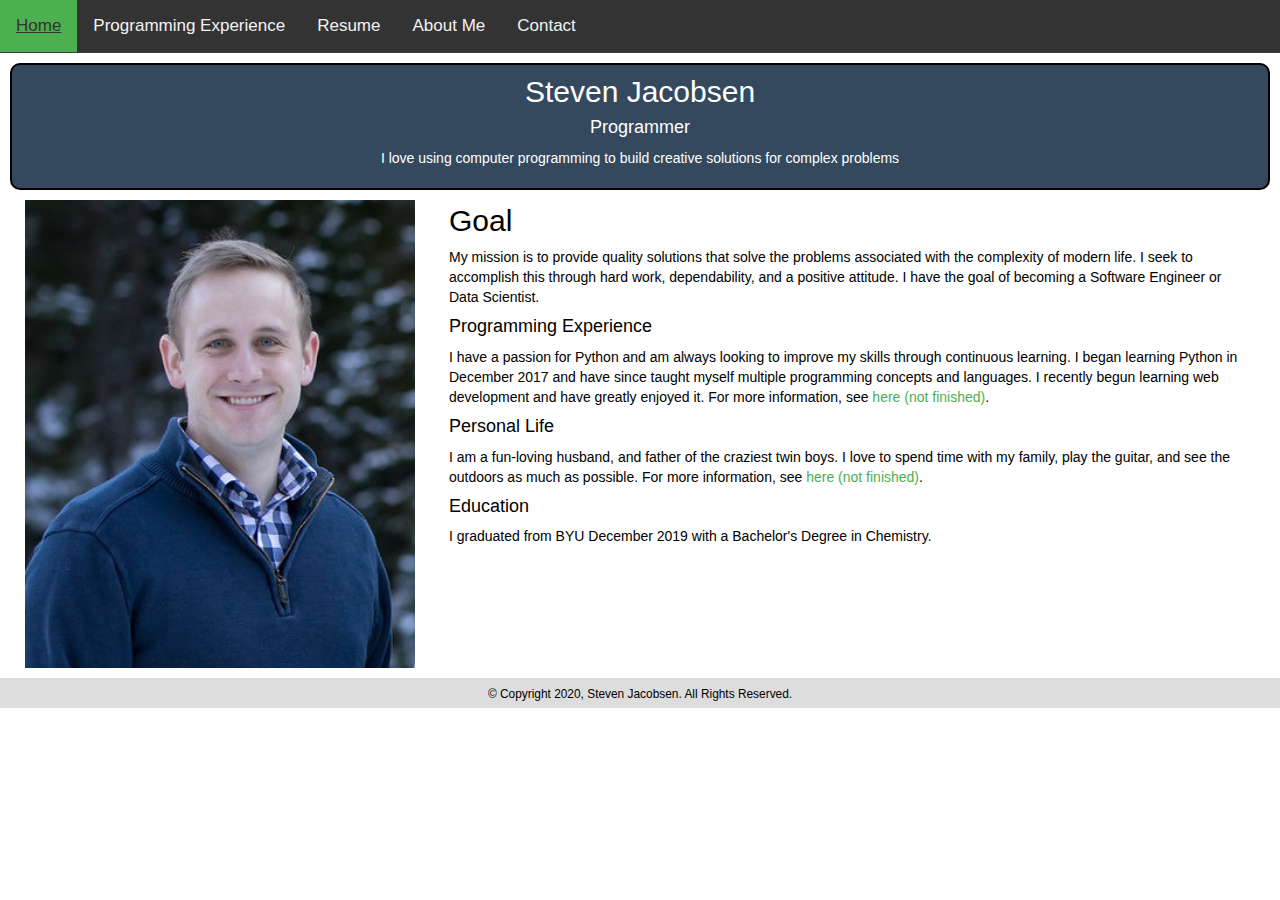
<file: index.html>
<!DOCTYPE html>
<html lang="en">
  <head>
    <meta name="viewport" content="width=device-width, initial-scale=1">
    <meta charset="utf-8">
    <link rel="apple-touch-icon" sizes="180x180" href="img/favicons/apple-touch-icon.png">
    <link rel="icon" type="image/png" sizes="32x32" href="img/favicons/favicon-32x32.png">
    <link rel="icon" type="image/png" sizes="16x16" href="img/favicons/favicon-16x16.png">
    <link rel="shortcut icon" href="img/favicons/favicon.ico">
    <link rel="stylesheet" href="css/style.css">
    <link rel="stylesheet" href="https://maxcdn.bootstrapcdn.com/bootstrap/3.4.1/css/bootstrap.min.css">
    <script src="https://ajax.googleapis.com/ajax/libs/jquery/3.5.1/jquery.min.js"></script>
    <script src="https://maxcdn.bootstrapcdn.com/bootstrap/3.4.1/js/bootstrap.min.js"></script>
    <title>Steven Jacobsen</title>
  </head>
  <body>
    <div class="topnav" style="position:sticky;">
      <a class="active" href="index.html">Home</a>
      <a href="programming.html">Programming Experience</a>
      <a href="resume.html">Resume</a>
      <a href="about.html">About Me</a>
      <a href="contact.html">Contact</a>
    </div> <!-- topnav end -->
    <div class="page-text">
      <div class="introduction section-title">
        <h2>Steven Jacobsen</h2>
        <!-- <h4>Aspiring Software Engineer/Data Scientist</h4> -->
        <h4>Programmer</h4>
        <p>I love using computer programming to build creative solutions for complex problems</p>
      </div>
      <div class="container-fluid">
        <div class="row">
          <div class="col-xs-12 col-sm-12 col-md-4 col-lg-4">
            <div class="home-image">
              <!-- <img src="img/sample.jpg" alt="main-pic"> -->
              <img src="img/profile.jpg" alt="main-pic">
            </div>
          </div>
          <div class="col-xs-12 col-sm-12 col-md-8 col-lg-8">
            <div class="textbox">
              <div class="text">
                <h2 class="main-page-header">Goal</h2>
                <p>
                  My mission is to provide quality solutions that solve the problems
                  associated with the complexity of modern life. I seek to accomplish this
                  through hard work, dependability, and a positive attitude. I have the goal
                  of becoming a Software Engineer or Data Scientist.
                <h4 class="main-page-header">Programming Experience</h4>
                <p>
                  I have a passion for Python and am always looking to improve my skills through continuous learning.
                  I began learning Python in December 2017 and have since taught myself multiple programming concepts and
                  languages. I recently begun learning web development and have greatly enjoyed it. For more information,
                  see <a href="programming.html">here (not finished)</a>.
                </p>
                <h4 class="main-page-header">Personal Life</h4>
                <p>
                  I am a fun-loving husband, and father of the craziest twin boys. I love to spend time with
                  my family, play the guitar, and see the outdoors as much as possible. For more information,
                  see <a href="about.html">here (not finished)</a>.
                </p>
                <h4 class="main-page-header">Education</h4>
                <p>I graduated from BYU December 2019 with a Bachelor's Degree in Chemistry.</p>
                <!-- <h4>Heading #4</h4>
                <p>
                </p> -->
              </div>
            </div>
          </div>
        </div>
      </div>
    </div>
    <footer>
      <!-- <div class="footer-block">
        <span class="footer-statement">
          <small>This webpage has been made to showcase my current skills and </small>
        </span>
      </div> -->
      <div class="footer-block">
        <span class="copyright"><small>&copy; Copyright 2020, Steven Jacobsen. All Rights Reserved.</small></span>
      </div>
    </footer>
  </body>
</html>
</file>
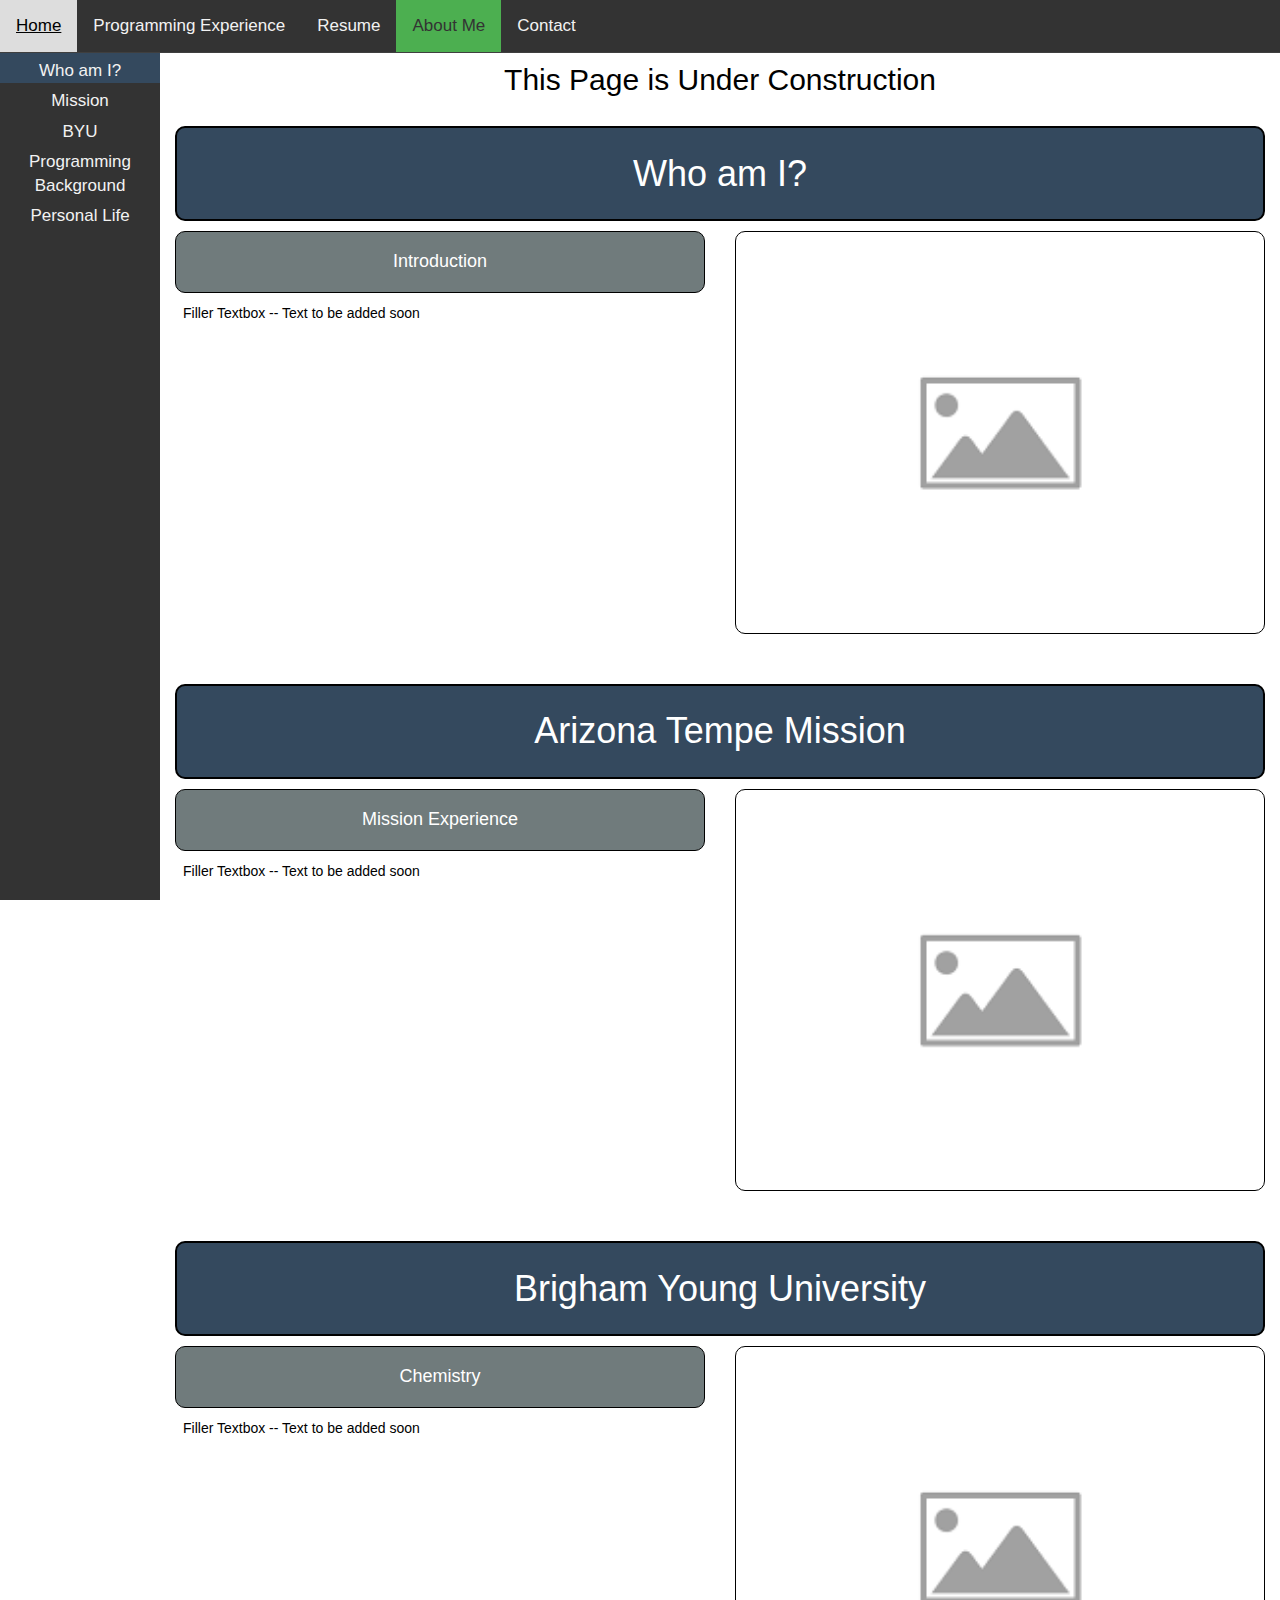
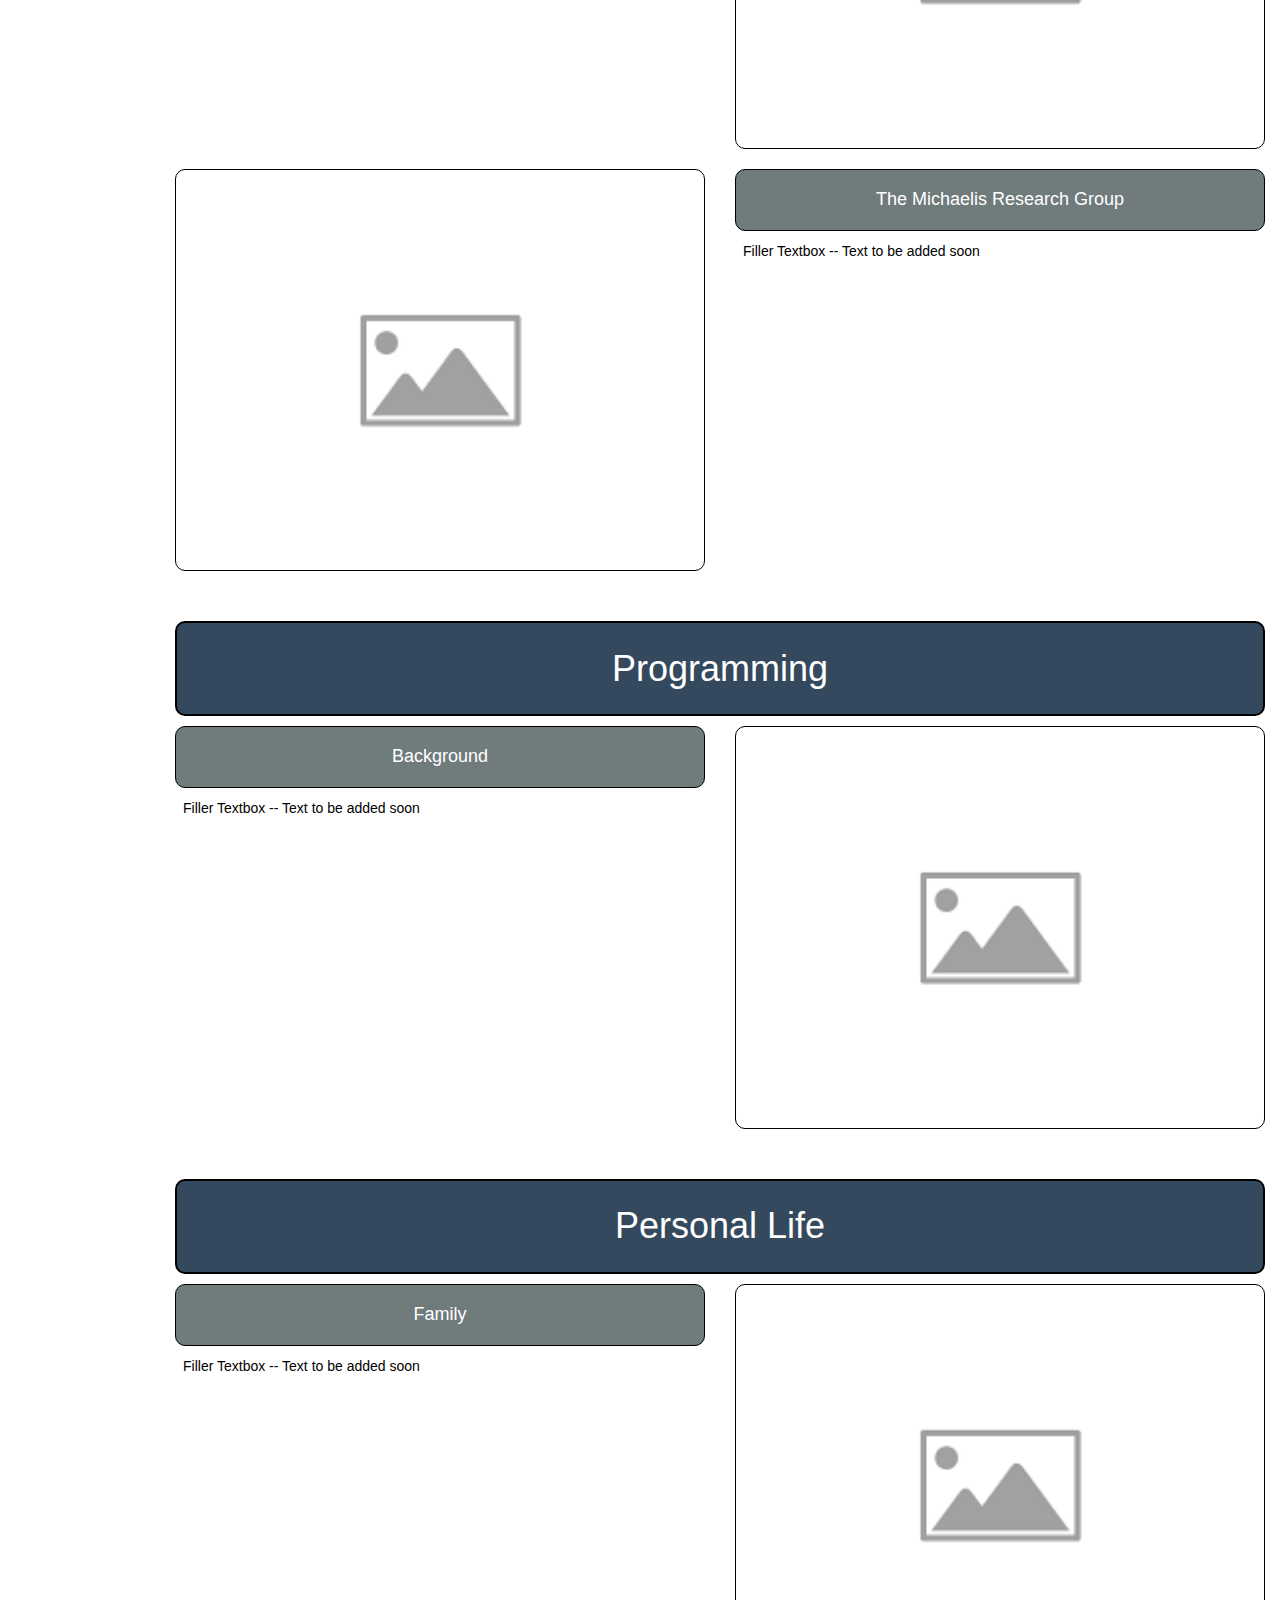
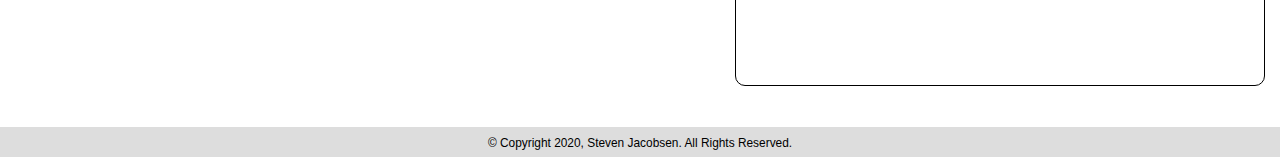
<file: about.html>
<!DOCTYPE html>
<html lang="en">
  <head>
    <meta name="viewport" content="width=device-width, initial-scale=1">
    <meta charset="utf-8">
    <link rel="apple-touch-icon" sizes="180x180" href="img/favicons/apple-touch-icon.png">
    <link rel="icon" type="image/png" sizes="32x32" href="img/favicons/favicon-32x32.png">
    <link rel="icon" type="image/png" sizes="16x16" href="img/favicons/favicon-16x16.png">
    <link rel="shortcut icon" href="img/favicons/favicon.ico">
    <link rel="stylesheet" href="css/style.css">
    <link rel="stylesheet" href="https://maxcdn.bootstrapcdn.com/bootstrap/3.4.1/css/bootstrap.min.css">
    <script src="https://ajax.googleapis.com/ajax/libs/jquery/3.5.1/jquery.min.js"></script>
    <script src="https://maxcdn.bootstrapcdn.com/bootstrap/3.4.1/js/bootstrap.min.js"></script>
    <script src="js/sidenav.js"></script>
    <title>Steven Jacobsen</title>
  </head>
  <body>
    <div class="sidenav">
      <!-- <a href="about.html" id="about-home-link" class="active">Top</a> -->
      <a href="#who-am-i" id="who-am-i-link" class="active" onclick="updateAboutClass(this);">Who am I?</a>
      <a href="#arizona-tempe-mission" id="arizona-tempe-mission-link" class="inactive" onclick="updateAboutClass(this);">Mission</a>
      <a href="#byu" id="byu-link" class="inactive" onclick="updateAboutClass(this);">BYU</a>
      <a href="#programming" id="programming-link" class="inactive" onclick="updateAboutClass(this);">Programming Background</a>
      <a href="#personal-life" id="personal-life-link" class="inactive" onclick="updateAboutClass(this);">Personal Life</a>
    </div>
    <div class="topnav" style="position:sticky;">
      <a href="index.html">Home</a>
      <a href="programming.html">Programming Experience</a>
      <a href="resume.html">Resume</a>
      <a class="active" href="about.html">About Me</a>
      <a href="contact.html">Contact</a>
    </div>
    <div class="page-text container-fluid">
      <div class="sidenav-page">
        <div class="temp">
          <h2>This Page is Under Construction</h2>
        </div>
        <div class="filler" id="who-am-i"></div>
        <div class="who-am-i">
          <div class="section-title">
            <span class="textbox">
              <h1>Who am I?</h1>
            </span>
          </div>
          <div class="row subsection-block">
            <div id="Introduction" class="col-xs-12 col-sm-12 col-md-6 col-lg-6">
              <div class="subsection-textbox">
                <div class="subsection-title">
                  <h4>Introduction</h4>
                </div>
                <div class="subsection-textbox-content">
                  <p>Filler Textbox -- Text to be added soon</p>
                </div>
              </div>
  					</div>
            <div id="placeholder-img" class="col-xs-12 col-sm-12 col-md-6 col-lg-6">
              <img src="img/placeholder.png" alt="placeholder">
            </div>
          </div>
        </div>
        <br>
        <div class="filler" id="arizona-tempe-mission"></div>
        <div class="arizona-tempe-mission">
          <div class="section-title">
            <span class="textbox">
              <h1>Arizona Tempe Mission</h1>
            </span>
          </div>
          <div class="row subsection-block">
            <div id="mission-experience" class="col-xs-12 col-sm-12 col-md-6 col-lg-6">
  						<!-- Mission Experience -->
              <div class="subsection-textbox">
                <div class="subsection-title">
                  <h4>Mission Experience</h4>
                </div>
                <div class="subsection-textbox-content">
                  <p>Filler Textbox -- Text to be added soon</p>
                </div>
              </div>
  					</div>
            <div id="placeholder-img" class="col-xs-12 col-sm-12 col-md-6 col-lg-6">
              <img src="img/placeholder.png" alt="placeholder">
            </div>
          </div>
        </div>
        <br>
        <div class="filler" id="byu"></div>
        <div class="byu">
          <div class="section-title">
            <span class="textbox">
              <h1>Brigham Young University</h1>
            </span>
          </div>
          <div class="row subsection-block">
            <div id="chemistry" class="col-xs-12 col-sm-12 col-md-6 col-lg-6">
              <div class="subsection-textbox">
                <div class="subsection-title">
                  <h4>Chemistry</h4>
                </div>
                <div class="subsection-textbox-content">
                  <!-- Why OChem was so important to me -->
                  <!-- Analytical Chemistry and Matlab -->
                  <p>Filler Textbox -- Text to be added soon</p>
                </div>
              </div>
            </div>
            <div id="placeholder-img" class="col-xs-12 col-sm-12 col-md-6 col-lg-6">
              <img src="img/placeholder.png" alt="placeholder">
            </div>
          </div>
          <div class="row subsection-block">
            <div id="placeholder-img" class="col-xs-12 col-sm-12 col-md-6 col-lg-6">
              <img src="img/placeholder.png" alt="placeholder">
            </div>
            <div id="michaelis-lab" class="col-xs-12 col-sm-12 col-md-6 col-lg-6">
              <div class="subsection-textbox">
                <div class="subsection-title">
                  <h4>The Michaelis Research Group</h4>
                </div>
                <div class="subsection-textbox-content">
                  <!-- How this sparked my interest in organic chemistry -->
                  <!-- How Dr. Michaelis changed my life -->
                  <!-- Computational Chemistry -->
                  <!-- Constant Learning and Growth -->
                  <!-- Multi-tasking and hard work -->
                  <!-- Growing a project/program from the ground up -->
                  <p>Filler Textbox -- Text to be added soon</p>
                </div>
              </div>
            </div>
          </div>
        </div>
        <br>
        <div class="filler" id="programming"></div>
        <div class="programming">
          <div class="section-title">
            <span class="textbox">
              <h1>Programming</h1>
            </span>
          </div>
          <div class="row subsection-block">
            <div id="background" class="col-xs-12 col-sm-12 col-md-6 col-lg-6">
  						<!-- Background -->
              <div class="subsection-textbox">
                <div class="subsection-title">
                  <h4>Background</h4>
                </div>
                <div class="subsection-textbox-content">
                  <p>Filler Textbox -- Text to be added soon</p>
                </div>
              </div>
  					</div>
            <div id="placeholder-img" class="col-xs-12 col-sm-12 col-md-6 col-lg-6">
              <img src="img/placeholder.png" alt="placeholder">
            </div>
          </div>
        </div>
        <br>
        <div class="filler" id="personal-life"></div>
        <div class="personal-life">
          <div class="section-title">
            <span class="textbox">
              <h1>Personal Life</h1>
            </span>
          </div>
        </div>
        <div class="row subsection-block">
          <div id="family" class="col-xs-12 col-sm-12 col-md-6 col-lg-6">
						<!-- Family -->
            <div class="subsection-textbox">
              <div class="subsection-title">
                <h4>Family</h4>
              </div>
              <div class="subsection-textbox-content">
                <p>Filler Textbox -- Text to be added soon</p>
              </div>
            </div>
					</div>
          <div id="placeholder-img" class="col-xs-12 col-sm-12 col-md-6 col-lg-6">
            <img src="img/placeholder.png" alt="placeholder">
          </div>
        </div>
        <div class="row subsection-block">
          <div class="col-xs-12 col-sm-12 col-md-12 col-lg-12">

          </div>
        </div>
      </div>
    </div>
    <!-- <div class="page-text container-fluid">
      <div class="about">
        <div class="temp">
          <h2>This Page is Under Construction</h2>
        </div>
        <div class="who-am-i">

        </div>
        <div class="university-of-utah">

        </div>
        <div class="arizona-tempe-mission">

        </div>
        <div class="byu">

        </div>
        <div class="programming ">

        </div>
        <div class="personal-life">

        </div>
        <div class="row subsection-block">
          <div class="col-xs-12 col-sm-12 col-md-12 col-lg-12">

          </div>
        </div>
      </div>
    </div> -->
    <footer>
      <div class="footer-block about">
        <span class="copyright"><small>&copy; Copyright 2020, Steven Jacobsen. All Rights Reserved.</small></span>
      </div>
    </footer>
  </body>
</html>
</file>
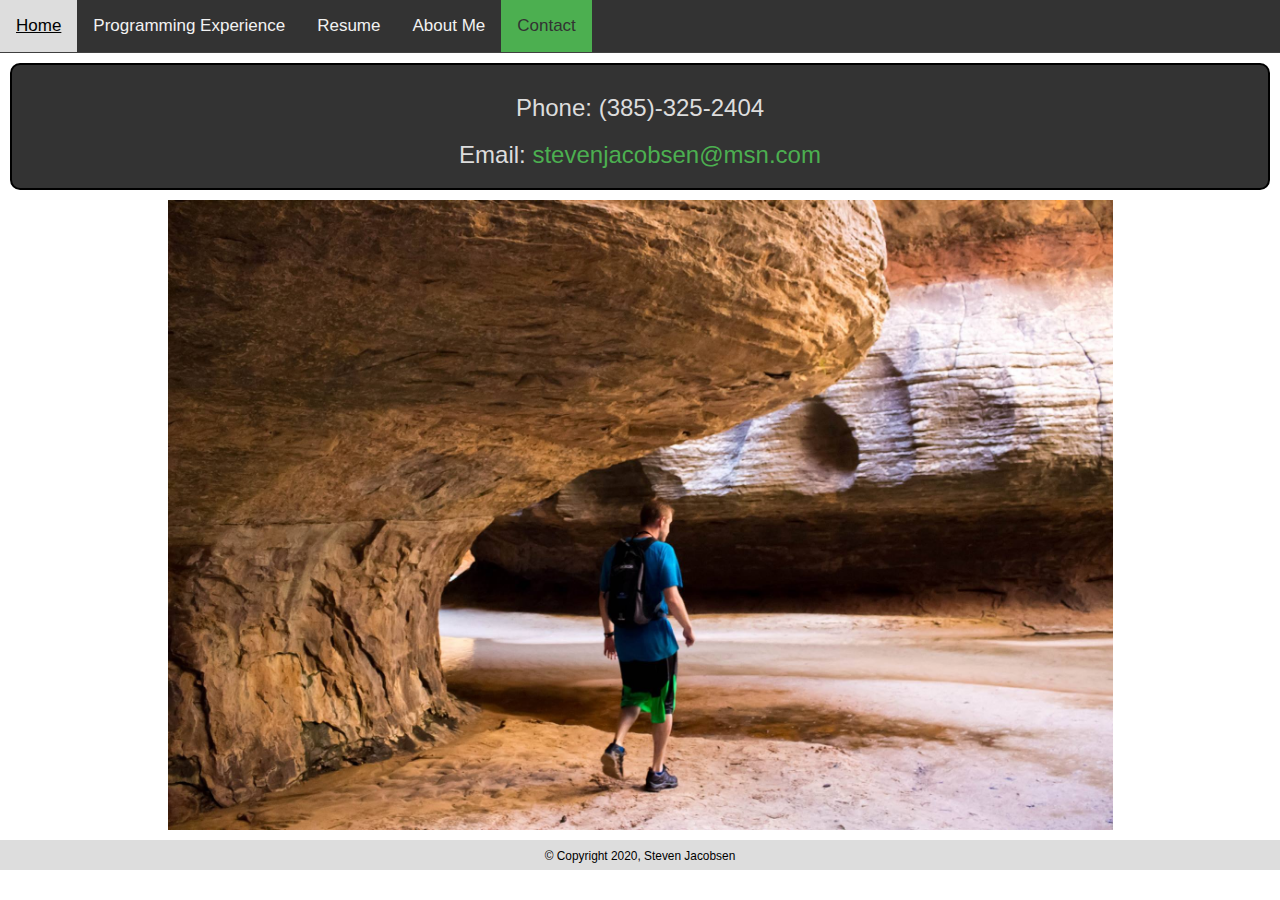
<file: contact.html>
<!DOCTYPE html>
<html lang="en">
  <head>
    <meta name="viewport" content="width=device-width, initial-scale=1">
    <meta charset="utf-8">
    <link rel="apple-touch-icon" sizes="180x180" href="img/favicons/apple-touch-icon.png">
    <link rel="icon" type="image/png" sizes="32x32" href="img/favicons/favicon-32x32.png">
    <link rel="icon" type="image/png" sizes="16x16" href="img/favicons/favicon-16x16.png">
    <link rel="shortcut icon" href="img/favicons/favicon.ico">
    <link rel="stylesheet" href="css/style.css">
    <link rel="stylesheet" href="https://maxcdn.bootstrapcdn.com/bootstrap/3.4.1/css/bootstrap.min.css">
    <script src="https://ajax.googleapis.com/ajax/libs/jquery/3.5.1/jquery.min.js"></script>
    <script src="https://maxcdn.bootstrapcdn.com/bootstrap/3.4.1/js/bootstrap.min.js"></script>
    <title>Steven Jacobsen</title>
  </head>
  <body>
    <div class="topnav" style="position:sticky;">
      <a href="index.html">Home</a>
      <a href="programming.html">Programming Experience</a>
      <a href="resume.html">Resume</a>
      <a href="about.html">About Me</a>
      <a class="active" href="contact.html">Contact</a>
    </div>
    <div class="page-text">
      <div class="flex-col contact-box">
          <h3>Phone: (385)-325-2404</h3>
          <!-- <h2>Email: <a href="MAILTO:stevenjacobsen@msn.com">stevenjacobsen@msn.com</a></h2> -->
          <h3>Email: <a href="MAILTO:stevenjacobsen@msn.com?subject=Contact From Website&body=Hello Steven, I'm contacting your through your website">stevenjacobsen@msn.com</a></h3>
      </div>
      <div class="flex-col contact-image">
        <img src="img/sample.jpg" alt="contact-pic">
      </div>
    </div>
    <footer>
      <div class="footer-block">
        <span class="copyright"><small>&copy; Copyright 2020, Steven Jacobsen</small></span>
      </div>
    </footer>
  </body>
</html>
</file>
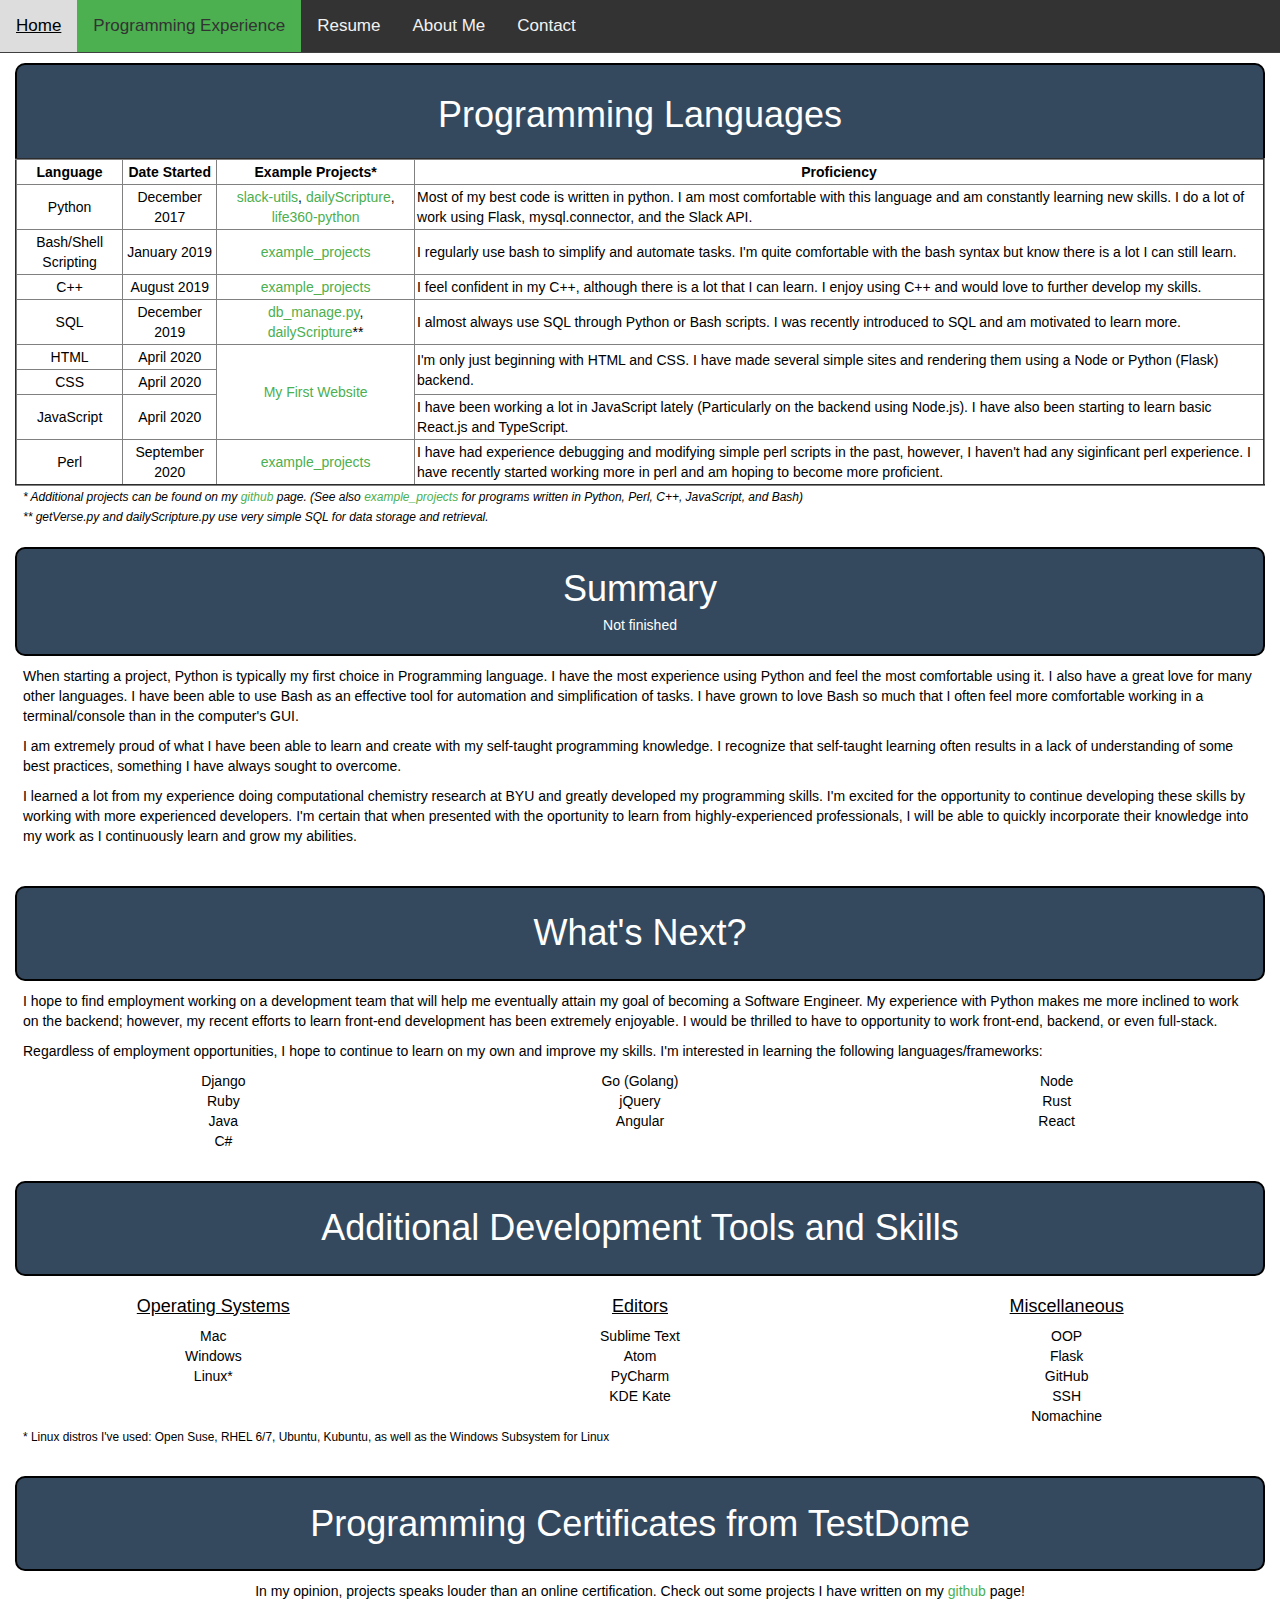
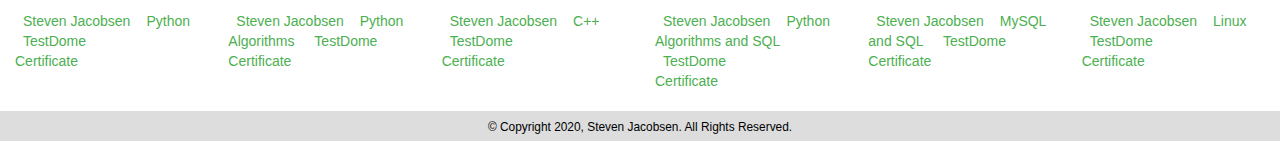
<file: programming.html>
<!DOCTYPE html>
<html lang="en">
  <head>
    <meta name="viewport" content="width=device-width, initial-scale=1">
    <meta charset="utf-8">
    <link rel="apple-touch-icon" sizes="180x180" href="img/favicons/apple-touch-icon.png">
    <link rel="icon" type="image/png" sizes="32x32" href="img/favicons/favicon-32x32.png">
    <link rel="icon" type="image/png" sizes="16x16" href="img/favicons/favicon-16x16.png">
    <link rel="shortcut icon" href="img/favicons/favicon.ico">
    <link rel="stylesheet" href="css/style.css">
    <link rel="stylesheet" href="https://maxcdn.bootstrapcdn.com/bootstrap/3.4.1/css/bootstrap.min.css">
    <script src="https://ajax.googleapis.com/ajax/libs/jquery/3.5.1/jquery.min.js"></script>
    <script src="https://maxcdn.bootstrapcdn.com/bootstrap/3.4.1/js/bootstrap.min.js"></script>
    <title>Steven Jacobsen</title>
  </head>
  <body>
    <div class="topnav" style="position:sticky;">
      <a href="index.html">Home</a>
      <a class="active" href="programming.html">Programming Experience</a>
      <a href="resume.html">Resume</a>
      <a href="about.html">About Me</a>
      <a href="contact.html">Contact</a>
    </div> <!-- topnav end -->
    <div class="page-text container-fluid">
      <div class="table-title">
        <span class="textbox">
          <h1>Programming Languages</h1>
        </span>
      </div>
      <div class="table">
        <!-- <h2>Programming Languages</h2> -->
        <table border="2" align="center" width="100%">
          <thead>
              <th class="center-cell">Language</th>
              <th class="center-cell">Date Started</th>
              <th class="center-cell">Example Projects*</th>
              <th class="center-cell">Proficiency</th>
          </thead>
          <tbody>
            <tr>
              <td class="center-cell">Python</td>
              <td class="center-cell">December 2017</td>
              <td class="center-cell">
                <a href="https://github.com/stevejaker/slack-utils" target="_blank">slack-utils</a>,
                <a href="https://github.com/stevejaker/dailyScripture" target="_blank">dailyScripture</a>,
                <a href="https://github.com/stevejaker/life360-python" target="_blank">life360-python</a>
              </td>
              <td class="left-cell">Most of my best code is written in python.
                I am most comfortable with this language and am constantly learning new skills.
                I do a lot of work using Flask, mysql.connector, and the Slack API.</td>
            </tr>
            <tr>
              <td class="center-cell">Bash/Shell Scripting</td>
              <td class="center-cell">January 2019</td>
              <td class="center-cell">
                <!-- Pending upload to github -->
                <a href="https://github.com/stevejaker/example_projects" target="_blank">example_projects</a>
                <!-- <a href="github-link">repo-name</a> -->
              </td>
              <td class="left-cell">I regularly use bash to simplify and automate tasks. I'm quite comfortable
                with the bash syntax but know there is a lot I can still learn.</td>
            </tr>
            <tr>
              <td class="center-cell">C++</td>
              <td class="center-cell">August 2019</td>
              <!-- <td class="center-cell">6/10</td> -->
              <td class="center-cell">
                <!-- Pending upload to github -->
                <a href="https://github.com/stevejaker/example_projects" target="_blank">example_projects</a>
              </td>
              <td class="left-cell">I feel confident in my C++, although there is a lot that I can learn. I enjoy using C++ and would love to further develop my skills.</td>
            </tr>
            <tr>
              <td class="center-cell">SQL</td>
              <td class="center-cell">December 2019</td>
              <td class="center-cell">
                <span><a href="https://github.com/stevejaker/slack-utils/blob/master/db_manage.py" target="_blank">db_manage.py</a>,</span>
                <span><a href="https://github.com/stevejaker/dailyScripture" target="_blank">dailyScripture</a>**</span>

              </td>
              <td class="left-cell">I almost always use SQL through Python or Bash scripts. I was recently introduced to SQL and am motivated to learn more.</td>
            </tr>
            <tr>
              <td class="center-cell">HTML</td>
              <td class="center-cell">April 2020</td>
              <td class="center-cell" rowspan="3">
                <a href="https://github.com/stevejaker/stevejaker.github.io" target="_blank">My First Website</a>
              </td>
              <td class="left-cell" rowspan="2">I'm only just beginning with HTML and CSS. I have made several simple sites and rendering them using a Node or Python (Flask) backend.</td>
            </tr>
            <tr>
              <td class="center-cell">CSS</td>
              <td class="center-cell">April 2020</td>
              <!-- <td class="center-cell">
                <a href="https://github.com/stevejaker/stevejaker.github.io" target="_blank">My First Website</a>
              </td> -->
            </tr>
            <tr>
              <td class="center-cell">JavaScript</td>
              <td class="center-cell">April 2020</td>
              <!-- <td class="center-cell"> -->
                <!-- Pending upload to github -->
                <!-- <a href="github-link">repo-name</a> -->
              <!-- </td> -->
              <td class="left-cell">I have been working a lot in JavaScript lately (Particularly on the backend using Node.js). I have also been starting to learn basic React.js and TypeScript.</td>
            </tr>
            <tr>
              <td class="center-cell">Perl</td>
              <td class="center-cell">September 2020</td>
              <td class="center-cell">
                <a href="https://github.com/stevejaker/example_projects" target="_blank">example_projects</a>
              </td>
              <td class="left-cell">I have had experience debugging and modifying simple perl scripts in the past, however, I haven't had any siginficant perl experience. I have recently started working more in perl and am hoping to become more proficient.</td>
            </tr>
          </tbody>
        </table>
        <!-- If desired, insert table footer text here -->
        <div class="table-footer">
          <span class="table-notes">* Additional projects can be found on my <a href="https://github.com/stevejaker" target="_blank">github</a> page. (See also <a href="https://github.com/stevejaker/example_projects" target="_blank">example_projects</a> for programs written in Python, Perl, C++, JavaScript, and Bash)<br></span>
          <span class="table-notes">** getVerse.py and dailyScripture.py use very simple SQL for data storage and retrieval.</span>
        </div>
      </div>
      <div class="section-title">
        <span class="textbox">
          <h1>Summary</h1>
          <h5>Not finished</h5>
        </span>
      </div>
      <div class="summary">
        <!-- <h2>Summary</h2> -->
        <div class="summary-text">
          <p>When starting a project, Python is typically my first choice in Programming language.
            I have the most experience using Python and feel the most comfortable using it. I also have a
            great love for many other languages. I have been able to use Bash as an effective tool for automation
            and simplification of tasks. I have grown to love Bash so much that I often feel more comfortable
            working in a terminal/console than in the computer's GUI.
          </p>
          <p>I am extremely proud of what I have been able to learn and create with my self-taught programming knowledge.
            I recognize that self-taught learning often results in a lack of understanding of some best practices,
            something I have always sought to overcome.
          </p>
          <p>
            I learned a lot from my experience doing computational chemistry research at BYU and greatly developed my programming
            skills. I'm excited for the opportunity to continue developing these skills by working with more experienced developers.
            I'm certain that when presented with the oportunity to learn from highly-experienced professionals, I will be able to
            quickly incorporate their knowledge into my work as I continuously learn and grow my abilities.
          </p>
          <p></p>
        </div>
      </div>
      <br>
      <div class="section-title">
        <span class="textbox">
          <h1>What's Next?</h1>
        </span>
      </div>
      <div class="whats-next">
        <!-- <h2>What's Next?</h2> -->
        <div class="whats-next-text">
          <p>
            I hope to find employment working on a development team that will help me eventually attain my goal
            of becoming a Software Engineer. My experience with Python makes me more inclined to work on the backend;
            however, my recent efforts to learn front-end development has been extremely enjoyable. I would be thrilled
            to have to opportunity to work front-end, backend, or even full-stack.
          </p>
          <p>
            Regardless of employment opportunities, I hope to continue to learn on my own and improve my skills.
            I'm interested in learning the following languages/frameworks:
          </p>
        </div>
        <div class="learning-objectives">
          <div class="container-fluid">
            <div class="row">
              <div class="col-xs-4 col-sm-4 col-md-4 col-lg-4">
                <span>Django<br></span>
                <span>Ruby<br></span>
                <span>Java<br></span>
                <span>C#<br></span>
              </div>
              <div class="col-xs-4 col-sm-4 col-md-4 col-lg-4">
                <span>Go (Golang)<br></span>
                <span>jQuery<br></span>
                <span>Angular<br></span>
              </div>
              <div class="col-xs-4 col-sm-4 col-md-4 col-lg-4">
                <span>Node<br></span>
                <span>Rust<br></span>
                <span>React<br></span>
              </div>
          </div>
        </div>
        </div>
      </div>
      <br>
      <div class="section-title">
        <span class="textbox">
          <h1>Additional Development Tools and Skills</h1>
        </span>
      </div>
      <div class="additional-skills-and-tools">
        <div class="row">
          <div class="col-xs-12 col-sm-12 col-md-12 col-lg-12">
            <div class="skills-and-tools-title">
              <!-- <h2>Additional Development Tools and Skills</h2> -->
            </div>
          </div>
          <div class="col-xs-12 col-sm-12 col-md-4 col-lg-4">
            <div class="operating-systems">
              <div class="os-header">
                <h4>Operating Systems</h4>
              </div>
              <div class="os-body">
                  <span>Mac<br></span>
                  <span>Windows<br></span>
                  <span>Linux*<br></span>
              </div>
            </div>
          </div>
          <div class="col-xs-12 col-sm-12 col-md-4 col-lg-4">
            <div class="editors">
              <div class="editors-header">
                <h4>Editors</h4>
              </div>
              <div class="editors-body">
                <span>Sublime Text<br></span>
                <span>Atom<br></span>
                <span>PyCharm<br></span>
                <span>KDE Kate<br></span>
              </div>
            </div>
          </div>
          <div class="col-xs-12 col-sm-12 col-md-4 col-lg-4">
            <div class="misc">
              <div class="misc-header">
                <h4>Miscellaneous</h4>
              </div>
              <div class="misc-body">
                <span>OOP<br></span>
                <span>Flask<br></span>
                <span>GitHub<br></span>
                <span>SSH<br></span>
                <span>Nomachine<br></span>
              </div>
            </div>
          </div>
        </div>
        <div class="row">
          <div class="notes">
            <div class="col-xs-12 col-sm-12 col-md-12 col-lg-12">
              <span><small>* Linux distros I've used: Open Suse, RHEL 6/7, Ubuntu, Kubuntu, as well as the Windows Subsystem for Linux</small></span>
            </div>
          </div>
        </div>
      </div>
      <!-- </div> -->
      <!--  -->
    <!-- </div> -->
    <br>
    <div class="section-title">
      <span class="textbox">
        <h1>Programming Certificates from TestDome</h1>
        <!-- <a href="https://www.testdome.com">TestDome</a> -->
      </span>
    </div>
    <div class="certifications">
      <a id="certifications-header"></a>
      <!-- <h2>Programming Certificates from <a href="https://www.testdome.com">TestDome</a></h2> -->
      <p>In my opinion, projects speaks louder than an online certification.
        Check out some projects I have written on my <a href="https://github.com/stevejaker" target="_blank">github</a> page!</p>
      <!-- <div class="container-fluid"> -->
        <div class="row">
          <div class="col-xs-6 col-sm-6 col-md-4 col-lg-2">
            <a href="https://app.testdome.com/cert/01e749cdb4d6449e958c28e904b7d828" target="_blank" class="testdome-certificate-stamp gold"><span class="testdome-certificate-name">Steven Jacobsen</span><span class="testdome-certificate-test-name">Python </span><span class="testdome-certificate-card-logo">TestDome<br />Certificate</span></a><script>var stylesheet = "https://app.testdome.com/content/source/stylesheets/embed.css", link = document.createElement("link"); link.href = stylesheet, link.type = "text/css", link.rel = "stylesheet", link.media = "screen,print", document.getElementsByTagName("head")[0].appendChild(link);</script>
          </div>
          <div class="col-xs-6 col-sm-6 col-md-4 col-lg-2">
            <a href="https://app.testdome.com/cert/b6f0687459a146c09104901ac1109682" target="_blank" class="testdome-certificate-stamp gold"><span class="testdome-certificate-name">Steven Jacobsen</span><span class="testdome-certificate-test-name">Python Algorithms </span><span class="testdome-certificate-card-logo">TestDome<br />Certificate</span></a><script>var stylesheet = "https://app.testdome.com/content/source/stylesheets/embed.css", link = document.createElement("link"); link.href = stylesheet, link.type = "text/css", link.rel = "stylesheet", link.media = "screen,print", document.getElementsByTagName("head")[0].appendChild(link);</script>
          </div>
          <div class="col-xs-6 col-sm-6 col-md-4 col-lg-2">
            <a href="https://app.testdome.com/cert/cb157cc80ba44a9eac6f9810ee2e1db6" target="_blank" class="testdome-certificate-stamp gold"><span class="testdome-certificate-name">Steven Jacobsen</span><span class="testdome-certificate-test-name">C++ </span><span class="testdome-certificate-card-logo">TestDome<br />Certificate</span></a><script>var stylesheet = "https://app.testdome.com/content/source/stylesheets/embed.css", link = document.createElement("link"); link.href = stylesheet, link.type = "text/css", link.rel = "stylesheet", link.media = "screen,print", document.getElementsByTagName("head")[0].appendChild(link);</script>
          </div>
          <div class="col-xs-6 col-sm-6 col-md-4 col-lg-2">
            <a href="https://app.testdome.com/cert/53f7d3c8ded041568d2a8cfb13ab463c" target="_blank" class="testdome-certificate-stamp gold"><span class="testdome-certificate-name">Steven Jacobsen</span><span class="testdome-certificate-test-name">Python Algorithms and SQL </span><span class="testdome-certificate-card-logo">TestDome<br />Certificate</span></a><script>var stylesheet = "https://app.testdome.com/content/source/stylesheets/embed.css", link = document.createElement("link"); link.href = stylesheet, link.type = "text/css", link.rel = "stylesheet", link.media = "screen,print", document.getElementsByTagName("head")[0].appendChild(link);</script>
          </div>
          <div class="col-xs-6 col-sm-6 col-md-4 col-lg-2">
            <a href="https://app.testdome.com/cert/587f3abf83ef41218ed4e5b386f5b741" target="_blank" class="testdome-certificate-stamp silver"><span class="testdome-certificate-name">Steven Jacobsen</span><span class="testdome-certificate-test-name">MySQL and SQL </span><span class="testdome-certificate-card-logo">TestDome<br />Certificate</span></a><script>var stylesheet = "https://app.testdome.com/content/source/stylesheets/embed.css", link = document.createElement("link"); link.href = stylesheet, link.type = "text/css", link.rel = "stylesheet", link.media = "screen,print", document.getElementsByTagName("head")[0].appendChild(link);</script>
          </div>
          <div class="col-xs-6 col-sm-6 col-md-4 col-lg-2">
            <a href="https://app.testdome.com/cert/11d28abfe1294cf1a722b77a495b82dc" target="_blank" class="testdome-certificate-stamp silver"><span class="testdome-certificate-name">Steven Jacobsen</span><span class="testdome-certificate-test-name">Linux </span><span class="testdome-certificate-card-logo">TestDome<br />Certificate</span></a><script>var stylesheet = "https://app.testdome.com/content/source/stylesheets/embed.css", link = document.createElement("link"); link.href = stylesheet, link.type = "text/css", link.rel = "stylesheet", link.media = "screen,print", document.getElementsByTagName("head")[0].appendChild(link);</script>
          </div>
          <!-- <div class="col-xs-4 col-sm-4 col-md-2 col-lg-2">
          </div> -->
          <!-- <div class="col-xs-4 col-sm-4 col-md-2 col-lg-2">
          </div> -->
        </div>
      </div>
    </div>
    <footer>
      <div class="footer-block">
        <span class="copyright"><small>&copy; Copyright 2020, Steven Jacobsen. All Rights Reserved.</small></span>
      </div>
    </footer>
  </body>
</html>
</file>
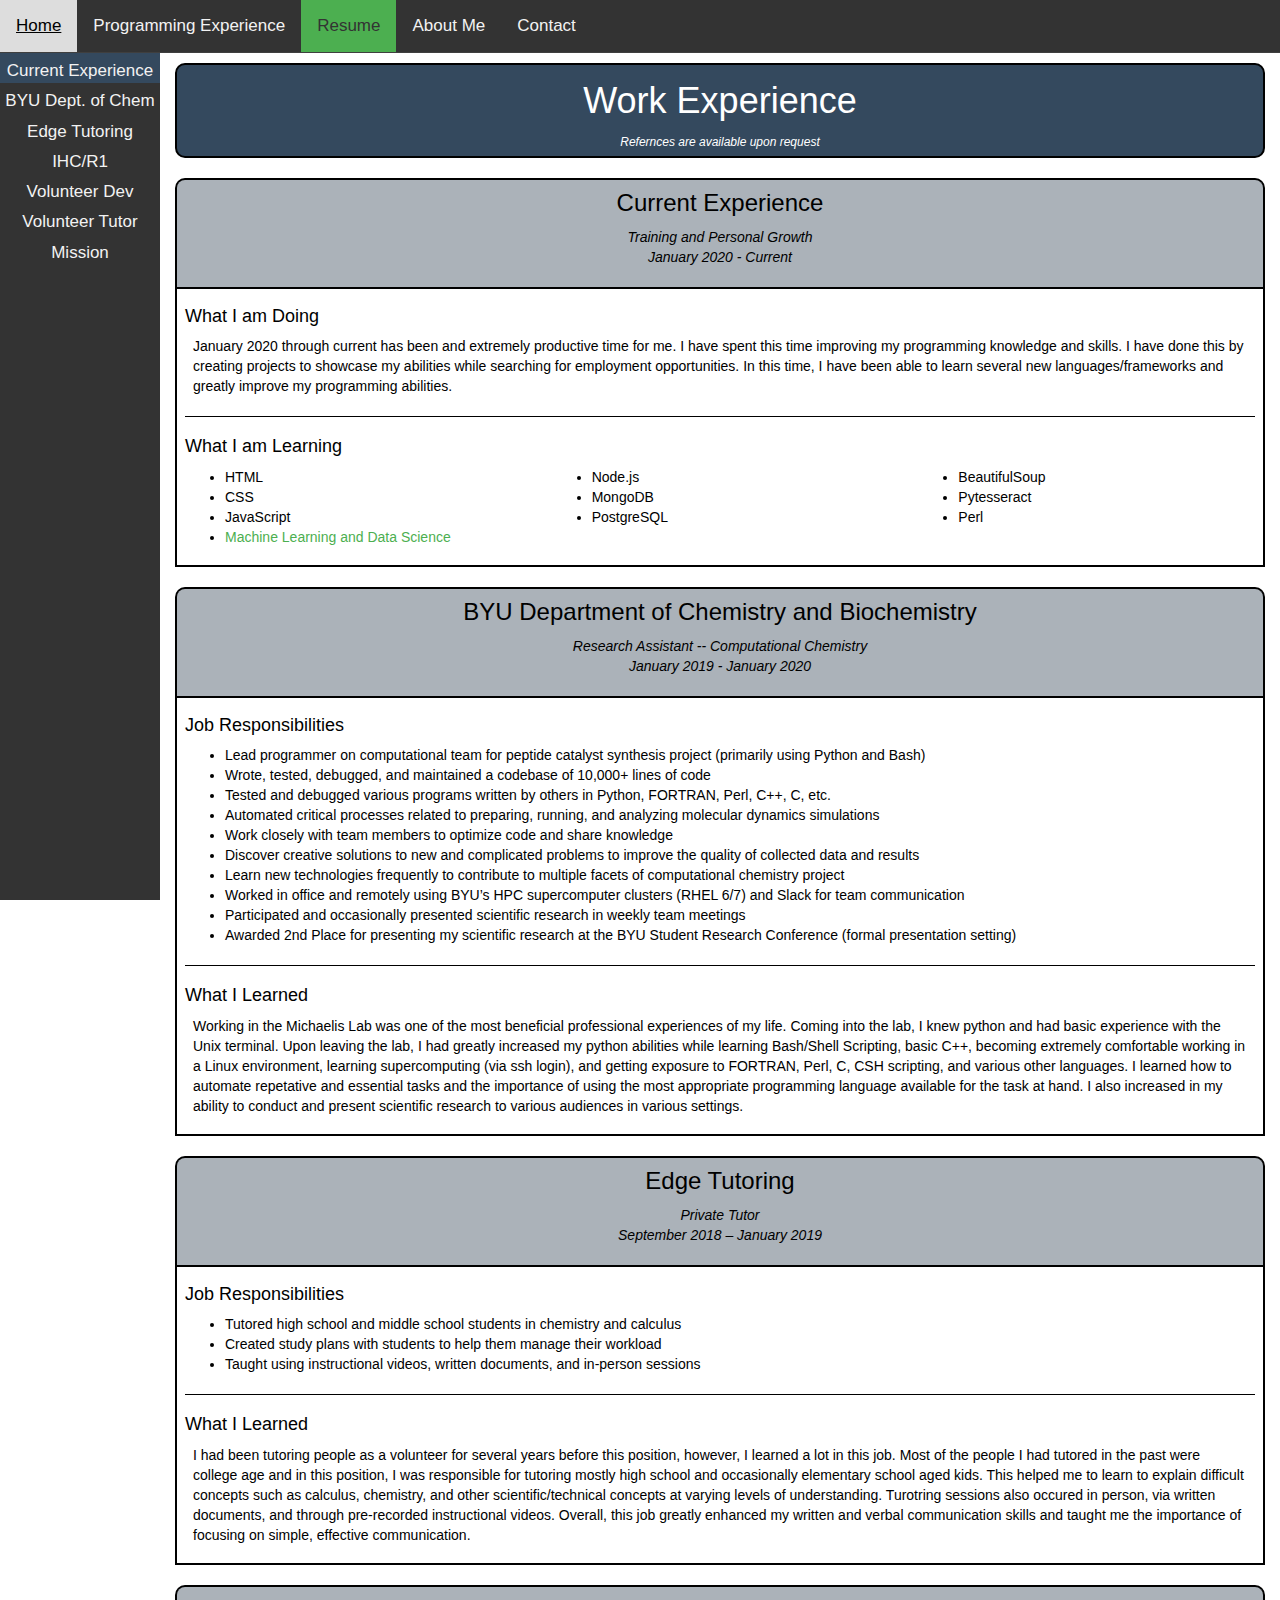
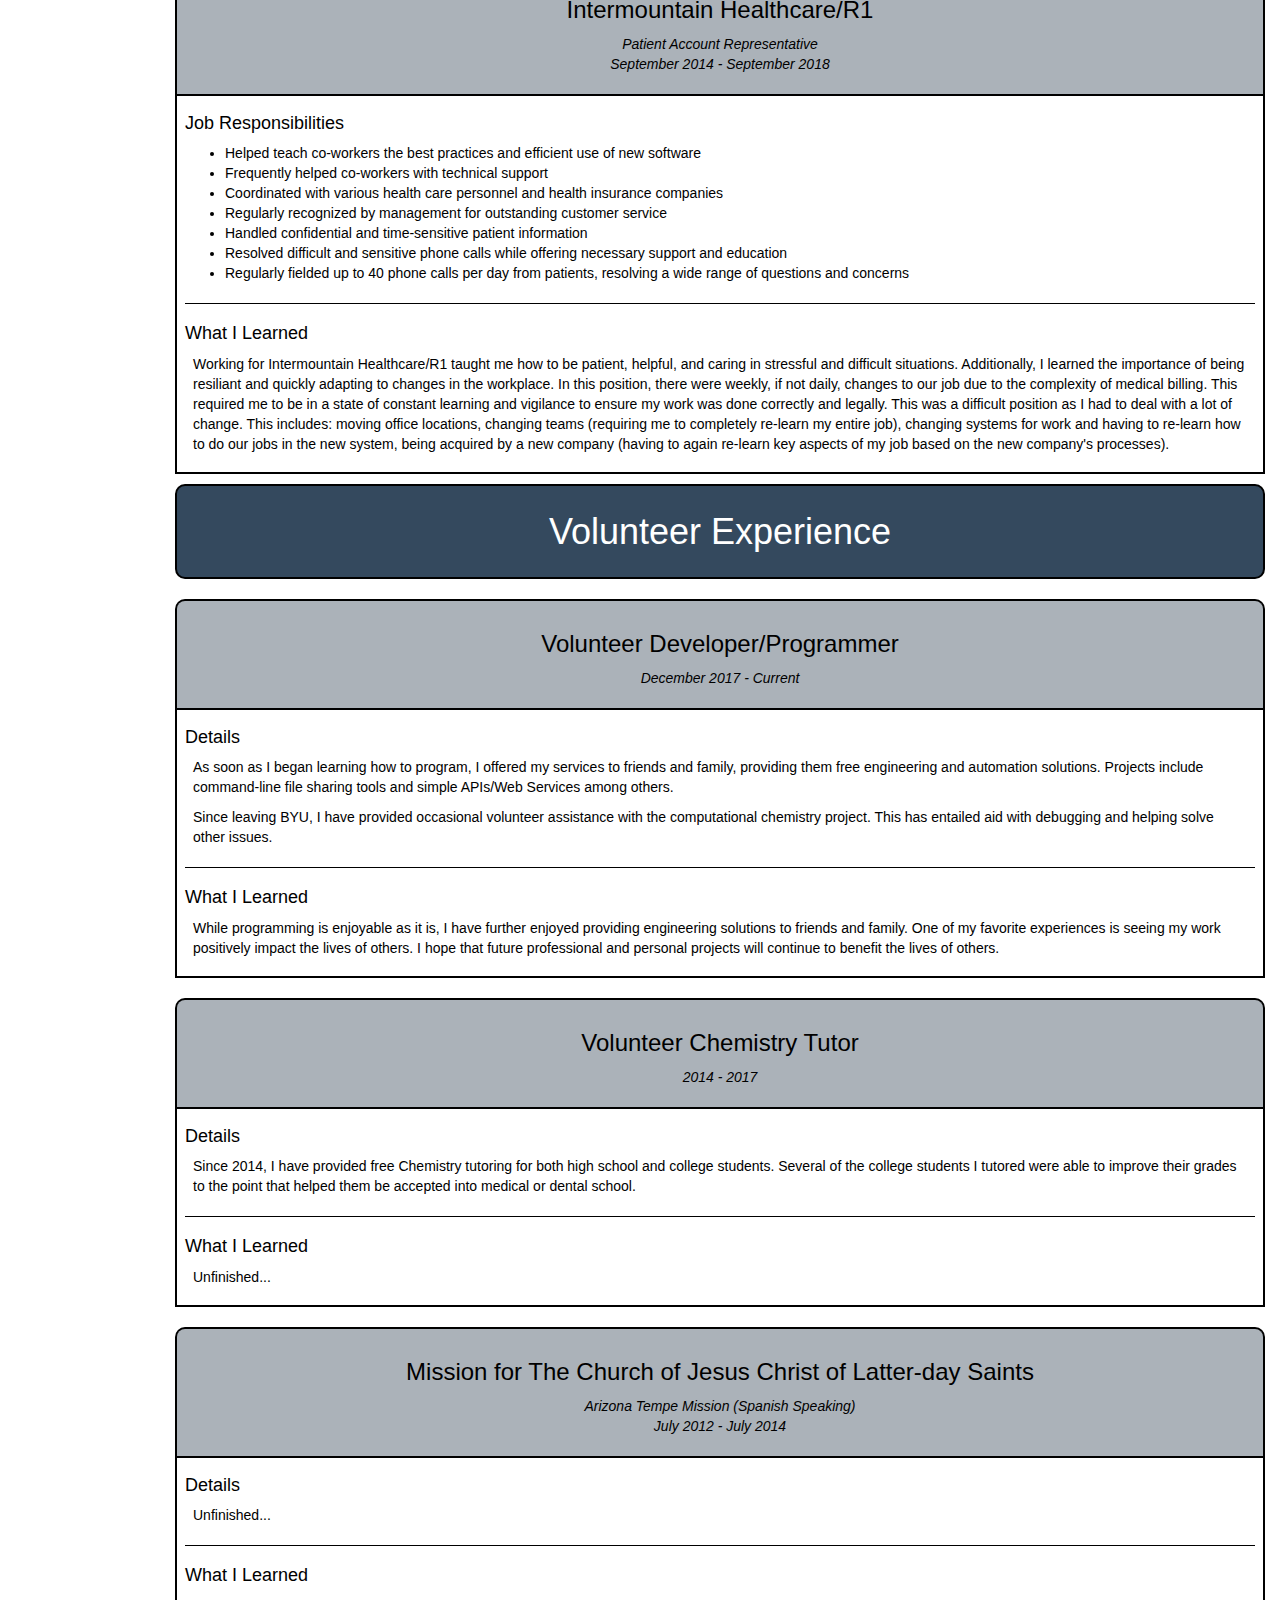
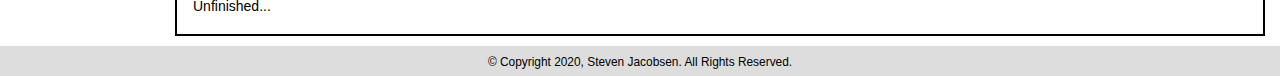
<file: resume.html>
<!DOCTYPE html>
<!--
This page is intended to be a complete collection of everything I did and
learned at each company I have worked for. You will find more information on
this page than what can be included on a single page resume. For this reason,
you may find expanded job descriptions and/or additional information on this page.
-->
<html lang="en">
  <head>
    <meta name="viewport" content="width=device-width, initial-scale=1">
    <meta charset="utf-8">
    <link rel="apple-touch-icon" sizes="180x180" href="img/favicons/apple-touch-icon.png">
    <link rel="icon" type="image/png" sizes="32x32" href="img/favicons/favicon-32x32.png">
    <link rel="icon" type="image/png" sizes="16x16" href="img/favicons/favicon-16x16.png">
    <link rel="shortcut icon" href="img/favicons/favicon.ico">
    <link rel="stylesheet" href="css/style.css">
    <link rel="stylesheet" href="https://maxcdn.bootstrapcdn.com/bootstrap/3.4.1/css/bootstrap.min.css">
    <script src="https://ajax.googleapis.com/ajax/libs/jquery/3.5.1/jquery.min.js"></script>
    <script src="https://maxcdn.bootstrapcdn.com/bootstrap/3.4.1/js/bootstrap.min.js"></script>
    <script src="js/sidenav.js"></script>
    <title>Steven Jacobsen</title>
  </head>
  <body>
    <div class="sidenav">
      <a href="#current-experience" id="current-experience-link" class="active" onclick="updateResumeClass(this);">Current Experience</a>
      <a href="#byu-dept-of-chemistry" id="byu-dept-of-chemistry-link" class="inactive" onclick="updateResumeClass(this);">BYU Dept. of Chem</a>
      <a href="#edge-tutoring" id="edge-tutoring-link" class="inactive" onclick="updateResumeClass(this);">Edge Tutoring</a>
      <a href="#ihc-r1" id="ihc-r1-link" class="inactive" onclick="updateResumeClass(this);">IHC/R1</a>
      <a href="#volunteer-developer-programmer" id="volunteer-developer-programmer-link" class="inactive" onclick="updateResumeClass(this);">Volunteer Dev</a>
      <a href="#volunteer-chemistry-tutor" id="volunteer-chemistry-tutor-link" class="inactive" onclick="updateResumeClass(this);">Volunteer Tutor</a>
      <a href="#missionary" id="missionary-link" class="inactive" onclick="updateResumeClass(this);">Mission</a>
    </div>
    <div class="topnav" style="position:sticky;">
      <a href="index.html">Home</a>
      <a href="programming.html">Programming Experience</a>
      <a class="active" href="resume.html">Resume</a>
      <a href="about.html">About Me</a>
      <a href="contact.html">Contact</a>
    </div> <!-- topnav end -->
    <div class="page-text container-fluid">
      <div class="sidenav-page">
        <!-- <div class="temp">
          <h2>This Page is Under Construction</h2>
        </div> -->
        <div class="work-experience">
          <div class="section-title work-experience">
            <span class="textbox">
              <h1>Work Experience</h1>
              <span class="reference-statement">Refernces are available upon request</span>
            </span>
          </div>
          <div class="filler" id="current-experience"></div>
          <div class="company">
            <div class="company-head">
              <div class="company-name">
                <h3>Current Experience</h3>
              </div>
              <div class="job-information">
                <p>
                  <span class="job-title">Training and Personal Growth</span>
                  <br>
                  <span class="dates-worked">January 2020 - Current</span>
                </p>
              </div>
            </div>
            <div class="company-body">
              <div class="what-i-did">
                <h4>What I am Doing</h4>
                <p>
                  January 2020 through current has been and extremely productive time for me.
                  I have spent this time improving my programming knowledge and skills. I have done
                  this  by creating projects to showcase my abilities while searching for employment
                  opportunities. In this time, I have been able to learn several new languages/frameworks
                  and greatly improve my programming abilities.
                </p>
              </div>
              <hr style="height:1px; border-width:0; background-color:black; color:black;">
              <div class="what-i-learned">
                <h4>What I am Learning</h4>
                <!-- <br><small style="color:black;font-style: italic;">(Note: Learning is ongoing)</small> -->
                <div class="row">
                  <div class="col-xs-12 col-sm-12 col-md-4 col-lg-4">
                    <div class="current-learning">
                      <ol style="list-style-type: inherit;">
                        <li>HTML</li>
                        <li>CSS</li>
                        <li>JavaScript</li>
                        <li><a href="https://www.udemy.com/course/data-science-and-machine-learning-with-python-hands-on/">Machine Learning and Data Science</a></li>
                      </ol>
                    </div>
                  </div>
                  <div class="col-xs-12 col-sm-12 col-md-4 col-lg-4">
                    <div class="current-learning">
                      <ol style="list-style-type: inherit;">
                        <li>Node.js</li>
                        <li>MongoDB</li>
                        <li>PostgreSQL</li>
                      </ol>
                    </div>
                  </div>
                  <div class="col-xs-12 col-sm-12 col-md-4 col-lg-4">
                    <div class="current-learning">
                      <ol style="list-style-type: inherit;">
                        <li>BeautifulSoup</li>
                        <li>Pytesseract</li>
                        <li>Perl</li>
                      </ol>
                    </div>
                  </div>
                </div>
                <!-- <ol style="list-style-type: inherit;">
                  <li>HTML, CSS, JavaScript</li>
                  <li>BeautifulSoup</li>
                  <li>Pytesseract</li>
                  <li>Node.js</li>
                  <li>Perl</li>
                </ol> -->
                <!-- <p></p> -->
              </div>
            </div>
          </div>
          <div class="filler" id="byu-dept-of-chemistry"></div>
          <div class="company">
            <div class="company-head">
              <div class="company-name">
                <h3>BYU Department of Chemistry and Biochemistry</h3>
              </div>
              <div class="job-information">
                <p>
                  <span class="job-title">Research Assistant -- Computational Chemistry</span>
                  <br>
                  <span class="dates-worked">January 2019 - January 2020</span>
                </p>
              </div>
            </div>
            <div class="company-body">
              <div class="what-i-did">
                <h4>Job Responsibilities</h4>
                <ol style="list-style-type: inherit;">
                  <li>Lead programmer on computational team for peptide catalyst synthesis project (primarily using Python and Bash)</li>
                  <li>Wrote, tested, debugged, and maintained a codebase of 10,000+ lines of code</li>
                  <li>Tested and debugged various programs written by others in Python, FORTRAN, Perl, C++, C, etc.</li>
                  <li>Automated critical processes related to preparing, running, and analyzing molecular dynamics simulations</li>
                  <li>Work closely with team members to optimize code and share knowledge</li>
                  <li>Discover creative solutions to new and complicated problems to improve the quality of collected data and results</li>
                  <li>Learn new technologies frequently to contribute to multiple facets of computational chemistry project</li>
                  <li>Worked in office and remotely using BYU’s HPC supercomputer clusters (RHEL 6/7) and Slack for team communication</li>
                  <li>Participated and occasionally presented scientific research in weekly team meetings</li>
                  <li>Awarded 2nd Place for presenting my scientific research at the BYU Student Research Conference (formal presentation setting)</li>
                </ol>
              </div>
              <hr style="height:1px; border-width:0; background-color:black; color:black;">
              <div class="what-i-learned">
                <h4>What I Learned</h4>
                <p>
                  Working in the Michaelis Lab was one of the most beneficial professional
                  experiences of my life. Coming into the lab, I knew python and had basic
                  experience with the Unix terminal. Upon leaving the lab, I had greatly
                  increased my python abilities while learning Bash/Shell Scripting, basic C++,
                  becoming extremely comfortable working in a Linux environment, learning
                  supercomputing (via ssh login), and getting exposure to FORTRAN, Perl, C,
                  CSH scripting, and various other languages. I learned how to automate
                  repetative and essential tasks and the importance of using the most
                  appropriate programming language available for the task at hand. I also
                  increased in my ability to conduct and present scientific research to various
                  audiences in various settings.
                </p>
              </div>
            </div>
          </div>
          <div class="filler" id="edge-tutoring"></div>
          <div class="company">
            <div class="company-head">
              <div class="company-name">
                <h3>Edge Tutoring</h3>
              </div>
              <div class="job-information">
                <p>
                  <span class="job-title">Private Tutor</span>
                  <br>
                  <span class="dates-worked">September 2018 – January 2019</span>
                </p>
              </div>
            </div>
            <div class="company-body">
              <div class="what-i-did">
                <h4>Job Responsibilities</h4>
                <ol style="list-style-type: inherit;">
                  <li>Tutored high school and middle school students in chemistry and calculus</li>
                  <li>Created study plans with students to help them manage their workload</li>
                  <li>Taught using instructional videos, written documents, and in-person sessions</li>
                </ol>
              </div>
              <hr style="height:1px; border-width:0; background-color:black; color:black;">
              <div class="what-i-learned">
                <h4>What I Learned</h4>
                <p>
                  I had been tutoring people as a volunteer for several years before
                  this position, however, I learned a lot in this job. Most of the people
                  I had tutored in the past were college age and in this position, I
                  was responsible for tutoring mostly high school and occasionally
                  elementary school aged kids. This helped me to learn to explain
                  difficult concepts such as calculus, chemistry, and other scientific/technical
                  concepts at varying levels of understanding. Turotring sessions also
                  occured in person, via written documents, and through pre-recorded
                  instructional videos. Overall, this job greatly enhanced my written and
                  verbal communication skills and taught me the importance of focusing
                  on simple, effective communication.
                </p>
              </div>
            </div>
          </div>
          <div class="filler" id="ihc-r1"></div>
          <div class="company">
            <div class="company-head">
              <div class="company-name">
                <h3>Intermountain Healthcare/R1</h3>
              </div>
              <div class="job-information">
                <p>
                  <span class="job-title">Patient Account Representative</span>
                  <br>
                  <span class="dates-worked">September 2014 - September 2018</span>
                </p>
              </div>
            </div>
            <div class="company-body">
              <div class="what-i-did">
                <h4>Job Responsibilities</h4>
                <ol style="list-style-type: inherit;">
                  <li>Helped teach co-workers the best practices and efficient use of new software</li>
                  <li>Frequently helped co-workers with technical support</li>
                  <li>Coordinated with various health care personnel and health insurance companies</li>
                  <li>Regularly recognized by management for outstanding customer service</li>
                  <li>Handled confidential and time-sensitive patient information</li>
                  <li>Resolved difficult and sensitive phone calls while offering necessary support and education</li>
                  <li>Regularly fielded up to 40 phone calls per day from patients, resolving a wide range of questions and concerns</li>
                </ol>
              </div>
              <hr style="height:1px; border-width:0; background-color:black; color:black;">
              <div class="what-i-learned">
                <h4>What I Learned</h4>
                <p>
                  Working for Intermountain Healthcare/R1 taught me how to be patient, helpful,
                  and caring in stressful and difficult situations. Additionally, I learned the importance
                  of being resiliant and quickly adapting to changes in the workplace. In this position,
                  there were weekly, if not daily, changes to our job due to the complexity of medical billing.
                  This required me to be in a state of constant learning and vigilance to ensure
                  my work was done correctly and legally. This was a difficult position as I had to
                  deal with a lot of change. This includes: moving office locations, changing teams
                  (requiring me to completely re-learn my entire job), changing systems for work and
                  having to re-learn how to do our jobs in the new system, being acquired by a new company
                  (having to again re-learn key aspects of my job based on the new company's processes).

                </p>
              </div>
            </div>
          </div>
          <!-- <div class="company" id="COMPANY-NAME">
            <div class="company-head">
              <div class="company-name">
                <h3>COMPANY NAME</h3>
              </div>
              <div class="job-information">
                <p>
                  <span class="job-title">Arbitrary Job Title</span>
                  <br>
                  <span class="dates-worked">Month Day, Year - Month Day, Year</span>
                </p>
              </div>
            </div>
            <div class="company-body">
              <div class="what-i-did">
                <h4>Job Responsibilities</h4>
                <ol style="list-style-type: inherit;">
                  <li>Job Responsibility #1</li>
                  <li>Job Responsibility #2</li>
                  <li>Job Responsibility #3</li>
                  <li>Job Responsibility #4</li>
                </ol>
              </div>
              <hr style="height:1px; border-width:0; background-color:black; color:black;">
              <div class="what-i-learned">
                <h4>What I Learned</h4>
                <p>
                  This is some paragraph that explains exactly what I learned while working at this specific company.
                </p>
              </div>
            </div>
          </div> -->
        </div>
        <div class="volunteer-experience">
          <div class="section-title">
            <span class="textbox">
              <h1>Volunteer Experience</h1>
            </span>
          </div>
          <div class="filler" id="volunteer-developer-programmer"></div>
          <div class="company">
            <div class="company-head">
              <div class="company-name">
                <h3>Volunteer Developer/Programmer</h3>
              </div>
              <div class="job-information">
                <p>
                  <span class="dates-worked">December 2017 - Current</span>
                </p>
              </div>
            </div>
            <div class="company-body">
              <div class="what-i-did">
                <!-- <h4>Volunteer Responsibilities</h4> -->
                <!-- <ol style="list-style-type: inherit;">
                  <li></li>
                </ol> -->
                <h4>Details</h4>
                <p>
                  As soon as I began learning how to program, I offered my services
                  to friends and family, providing them free engineering and automation
                  solutions. Projects include command-line file sharing tools and simple
                  APIs/Web Services among others.
                </p>
                <p>
                  Since leaving BYU, I have provided occasional volunteer assistance with
                  the computational chemistry project. This has entailed aid with debugging
                  and helping solve other issues.
                </p>
              </div>
              <hr style="height:1px; border-width:0; background-color:black; color:black;">
              <div class="what-i-learned">
                <h4>What I Learned</h4>
                <p>
                  While programming is enjoyable as it is, I have further enjoyed providing
                  engineering solutions to friends and family. One of my favorite experiences
                  is seeing my work positively impact the lives of others. I hope that future
                  professional and personal projects will continue to benefit the lives of others.
                </p>
              </div>
            </div>
          </div>
          <div class="filler" id="volunteer-chemistry-tutor"></div>
          <div class="company">
            <div class="company-head">
              <div class="company-name">
                <h3>Volunteer Chemistry Tutor</h3>
              </div>
              <div class="job-information">
                <p>
                  <span class="dates-worked">2014 - 2017</span>
                </p>
              </div>
            </div>
            <div class="company-body">
              <div class="what-i-did">
                <!-- <h4>Volunteer Responsibilities</h4> -->
                <!-- <ol style="list-style-type: inherit;">
                  <li></li>
                </ol> -->
                <h4>Details</h4>
                <p>
                  Since 2014, I have provided free Chemistry tutoring for both high
                  school and college students. Several of the college students I tutored
                  were able to improve their grades to the point that helped them be
                  accepted into medical or dental school.
                </p>
                <p>

                </p>
              </div>
              <hr style="height:1px; border-width:0; background-color:black; color:black;">
              <div class="what-i-learned">
                <h4>What I Learned</h4>
                <p>
                  Unfinished...
                </p>
              </div>
            </div>
          </div>
          <div class="filler" id="missionary"></div>
          <div class="company">
            <div class="company-head">
              <div class="company-name">
                <h3>Mission for The Church of Jesus Christ of Latter-day Saints</h3>
              </div>
              <div class="job-information">
                <p>
                  <span class="job-title">Arizona Tempe Mission (Spanish Speaking)</span>
                  <br>
                  <span class="dates-worked">July 2012 - July 2014</span>
                </p>
              </div>
            </div>
            <div class="company-body">
              <div class="what-i-did">
                <!-- <h4>Volunteer Responsibilities</h4> -->
                <!-- <ol style="list-style-type: inherit;">
                  <li></li>
                </ol> -->
                <h4>Details</h4>
                <p>
                  Unfinished...
                </p>
              </div>
              <hr style="height:1px; border-width:0; background-color:black; color:black;">
              <div class="what-i-learned">
                <h4>What I Learned</h4>
                <p>
                  Unfinished...
                </p>
              </div>
            </div>
          </div>
        </div>
      </div>
    </div>
    <footer>
      <div class="footer-block">
        <span class="copyright"><small>&copy; Copyright 2020, Steven Jacobsen. All Rights Reserved.</small></span>
      </div>
    </footer>
  </body>
</html>
</file>
<file: css/style.css>
/* START STYLING COMMON TO ALL .html PAGES*/
body {
  margin: 0;
  font-family: Arial, Helvetica, sans-serif;
}
body a {
  color: #4CAF50;
}
.section-title {
  display: table;
  padding: 10px;
  width: 100%;
  height: 95px;
  background-color: #34495E;
  text-align: center;
  border: 2px solid black;
  border-radius: 10px;
  color: white;/*#ddd;*/
}
.section-title .reference-statement {
  font-style: italic;
  font-size: 12px;
}
.section-title h1 {
  margin-top: 0;
}
.section-title .textbox {
  display:table-cell;
  margin: 0;
  vertical-align: middle;
}
.subsection-title {
  align-items: center;
  display: table;
  padding: 10px;
  width: 100%;
  height: 50px;
  margin-left: auto;
  margin-right: auto;
  background-color: #707B7C;/*#34495E;*/
  text-align: center;
  border: 1px solid black;
  border-radius: 10px;
  color: white;
}
.subsection-title h3 {
  margin-top: 0;
}
.subsection-title .textbox {
  display:table-cell;
  margin: 0;
  vertical-align: middle;
}
.subsection-block {
  padding: 10px 0px 10px 0px;
}
.subsection-block img {
  align-items: center;
  display: table;
  padding: 10px;
  width: 100%;
  /* height: 50px; */
  margin-left: auto;
  margin-right: auto;
  /* background-color: #707B7C; */
  /* text-align: center; */
  border: 1px solid black;
  border-radius: 10px;
  /* color: white; */
}
.subsection-textbox-content {
  margin-top: 10px;
  /* align-items: center; */
  /* display: table; */
  /* padding: 10px;
  width: 100%;
  margin-left: auto;
  margin-right: auto;
  background-color: #707B7C;
  text-align: center;
  border: 1px solid black;
  border-radius: 10px;
  color: black; */
}
footer {
  text-align: center;
  height:30px;
  line-height: 30px;
  display:block;
  background-color: #ddd;
  color: black;
}
footer .copyright {
  /* float: right; */
}
/* footer .footer-block {
  background-color: green;
  color: black;
} */
/* footer .author {
  float: left;
} */
  /* START STYLING RELATED TO FONTS */

  /* END STYLING RELATED TO FONTS */
  /* START STYLING RELATED TO NAVBARS */
/* @media (max-width: 768px) {
  .topnav a .about-contact {
      float: left;
  }
} */
.topnav {
  overflow: hidden;
  background-color: #333;
  position: fixed;
  top: 0;
  z-index: 2;
  width: 100%;
  border-bottom: 1px solid #3F3F3F;
}
.topnav a {
  float: left;
  color: #f2f2f2;
  text-align: center;
  padding: 14px 16px;
  text-decoration: none;
  font-size: 17px;
}
/* .topnav a .about-contact {
  float:right;
} */
.topnav a:hover {
  background-color: #ddd;
  color: black;
}
.topnav a.active {
  background-color: #4CAF50;
  color: #333;
}

/* @media screen and (max-height: 450px) { */
@media screen and (max-width: 768px) {
  .sidenav {
      display: none;
  }
  .sidenav-page {
     margin-left: 0 !important;
  }
}
.sidenav {
  height: 100%;
  width: 160px;
  position: fixed;
  z-index: 1;
  top: 0;
  left: 0;
  background-color: #333;
  overflow-x: hidden;
  padding-top: 53px;
}

.sidenav a {
  /* padding: 6px 8px 6px 16px; */
  padding: 6px 0px 0px 0px;
  text-align: center;
  text-decoration: none;
  /* font-size: 25px; */
  /* color: #818181; */
  font-size: 17px;
  color: #f2f2f2;
  display: block;
}

.sidenav a:hover {
  /* color: #f1f1f1; */
  background-color: #ddd;
  color: black;
}
.sidenav a.active {
  /* color: black; */
  color: #f2f2f2;
  background-color: #34495E;

}
.sidenav-page {
   margin-left: 160px; /* Same as the width of the sidenav */
}
  /* END STYLING RELATED TO NAVBARS */
/* END STYLING COMMON TO ALL .html PAGES */

/* START STYLING UNIQUE TO `index.html` */
.introduction {
  text-align: center;
}
.introduction h2 {
  margin-top: 0;
}
.container-fluid {
  padding:0px;
}
.home-image img{
  padding: 10px 0px 0px 0px;
  width: 100%;
  max-height: 600px;
}
.textbox {
  padding: 10px 0px 0px 0px;
  width: 100%;
  max-height: 680px;
}
.textbox .text {
  padding: 4px;
  /* background: ; */
  width: 100%;
  text-align: left;
}
.textbox .text .main-page-header {
  text-align: left;
}
.textbox .text p {
    margin: 0;
    padding: 0;
}
@media screen and (max-width: 768px) {
  .main-page-header {
    text-align: center !important;
  }
}
/* END STYLING UNIQUE TO `index.html` */


/* START STYLING UNIQUE TO `programming.html` */

.center-cell {
  text-align: center;
  padding:2px;
}
.left-cell {
  text-align: left;
  padding:2px;
}
.table-title {
    display: table;
    padding: 10px;
    width: 100%;
    max-width: 100%;
    height: 95px;
    background-color: #34495E;
    text-align: center;
    border-top: 2px solid black;
    border-left: 2px solid black;
    border-right: 2px solid black;
    border-radius: 10px 10px 0px 0px;
    color: white;/*#ddd;*/
}
.table {
  /* padding: 10px; */
  margin:0;
  /* background-color: #ddd; */
  color: black;
}
.table .table-footer {

}
.table h2 {
  margin-top: 0;
  padding-top: 10px;
  text-align: center;
}
.table ul {
	position: relative;
	list-style: none;
	margin-left: 0;
	padding-left: 1.2em;
}
.table .table-notes {
  font-style: italic;
  font-size: 12px;
}
.summary {
  text-align: left;
  padding: 10px 0px 10px 0px;
  /* background-color: #34495E; */
  /* color: #ddd; */
}
.page-text p, span{
  padding: 0px 8px 0px 8px;

}
.page-text {
  padding: 10px;
  color: black;
}
.page-text h2 {
  text-align: center;
  margin-top: 0;
  /* text-decoration: underline; */
}
.detailed-programming-experience {
  /* padding:10px; */
  /* background-color: #333;
  color: #ddd; */
}
.future-learning {

}
.learning-objectives {
  text-align:center;
}
.whats-next {
  padding: 10px 0px 10px 0px;
  /* background-color: #34495E; */
  color: black;
}
.additional-skills-and-tools {
  /* background-color: #34495E; */
  padding: 10px 0px 10px 0px;
}
.additional-skills-and-tools h4 {
  text-decoration: underline;
}
.operating-systems {
  text-align:center;
}
/* .os-header h4 {

} */
.editors {
  text-align:center;
}
/* .editors-header h4 {

} */
.misc {
  text-align:center;
}
/* .misc-header h4 {

} */
.certifications {
  padding: 10px 0px 10px 0px;
  align-items: center;
  overflow-x: hidden;
  overflow-y: hidden;
}
.certifications h2 {
  text-align: center;
  /* padding: 10px 0px 10px 0px; */
}
.certifications p {
  text-align: center;
}
/* END STYLING UNIQUE TO `programming.html` */

/* START STYLING UNIQUE TO `contact.html` */
/* .flex-row {
  display: flex;
  justify-content: space-around;
}

.flex-col {
  flex: 1;
  flex-direction: column;
  margin: 10px;
} */
.contact-box {
  text-align: center;
  background-color: #333;
  color: #ddd;
  padding: 10px;
  border: 2px solid black;
  border-radius: 10px;
}
/* .contact-box .textbox{
  display:table-cell;
  margin: 0;
  vertical-align: middle;
} */
.contact-image img{
  display: block;
  margin-left: auto;
  margin-right: auto;
  padding: 10px 0px 0px 0px;
  width: 75%;
  max-height: 680px;
}
/* END STYLING UNIQUE TO `contact.html` */



/* START STYLING UNIQUE TO `resume.html` */
/* #who-am-i {
  padding-top: 53px;
} */
#current-experience {
  margin-top: -53px;
  padding-bottom: 53px;
  display: inline-block;
}
#byu-dept-of-chemistry {
  margin-top: -53px;
  padding-bottom: 53px;
  display: inline-block;
}
#edge-tutoring {
  margin-top: -53px;
  padding-bottom: 53px;
  display: inline-block;
}
#ihc-r1 {
  margin-top: -53px;
  padding-bottom: 53px;
  display: inline-block;
}
#volunteer-developer-programmer {
  margin-top: -53px;
  padding-bottom: 53px;
  display: inline-block;
}
#volunteer-chemistry-tutor {
  margin-top: -53px;
  padding-bottom: 53px;
  display: inline-block;
}
#missionary {
  margin-top: -53px;
  padding-bottom: 53px;
  display: inline-block;
}
/* #work-experience {
  margin-bottom: -20px;
  display: inline-block;
} */

.company {
  /* padding-top: 10px; */
}
.company-head {
  padding: 10px;
  background-color: #ABB2B9;
  /* background-color: #ddd; */
  color: black;
  border-top: 2px solid black;
  border-left: 2px solid black;
  border-right: 2px solid black;
  border-radius: 10px 10px 0px 0px;
}
.company-body {
  padding: 8px;
  /* background-color: #ddd; */
  color: black;
  border: 2px solid black;
}
.company-name {
  margin-top: 0;
  text-align: center;
}
.work-experience {
  padding: 0px 0px 0px 0px;
}
.work-experience h2 {
  margin-top: 0;
  text-align: center;
  /* text-decoration: underline; */
}
.work-experience h3 {
  margin-top: 0;
  text-align: center;
}
.job-information h5 {
  font-style: italic;
  text-align: center;
}
.job-information p {
  font-style: italic;
  text-align: center;
}
.volunteer-experience {
  padding: 10px 0px 0px 0px;
}
.what-i-did {

}
.what-i-learned {

}
/* END STYLING UNIQUE TO `resume.html` */



/* START STYLING UNIQUE TO `about.html` */
.temp h2 {
  text-align:center;
}
#who-am-i {
  margin-top: -53px;
  padding-bottom: 53px;
  display: inline-block;
}
#arizona-tempe-mission {
  margin-top: -53px;
  padding-bottom: 53px;
  display: inline-block;
}
#byu {
  margin-top: -53px;
  padding-bottom: 53px;
  display: inline-block;
}
#programming {
  margin-top: -53px;
  padding-bottom: 53px;
  display: inline-block;
}
#personal-life  {
  margin-top: -53px;
  padding-bottom: 53px;
  display: inline-block;
}
/* END STYLING UNIQUE TO `about.html` */



/* START STYLING UNIQUE TO `education.html` */

/* END STYLING UNIQUE TO `education.html` */
</file>
